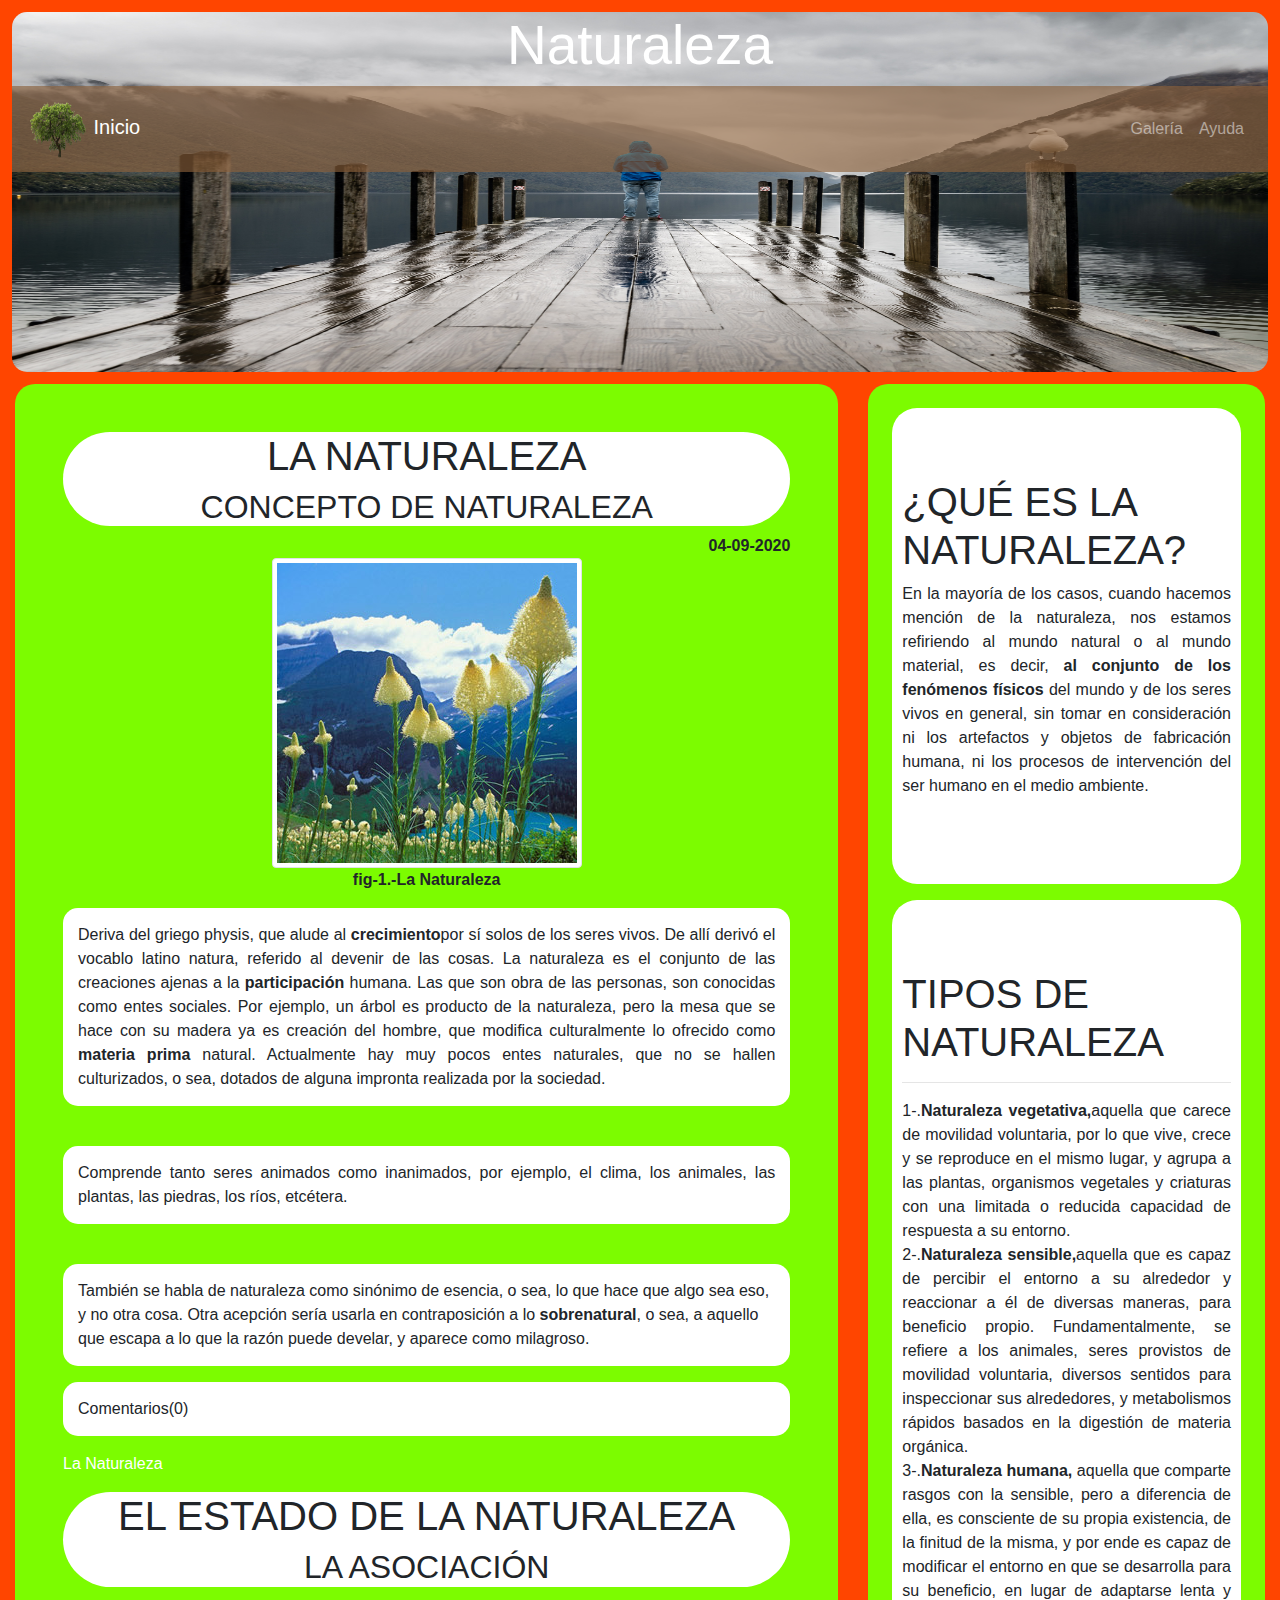
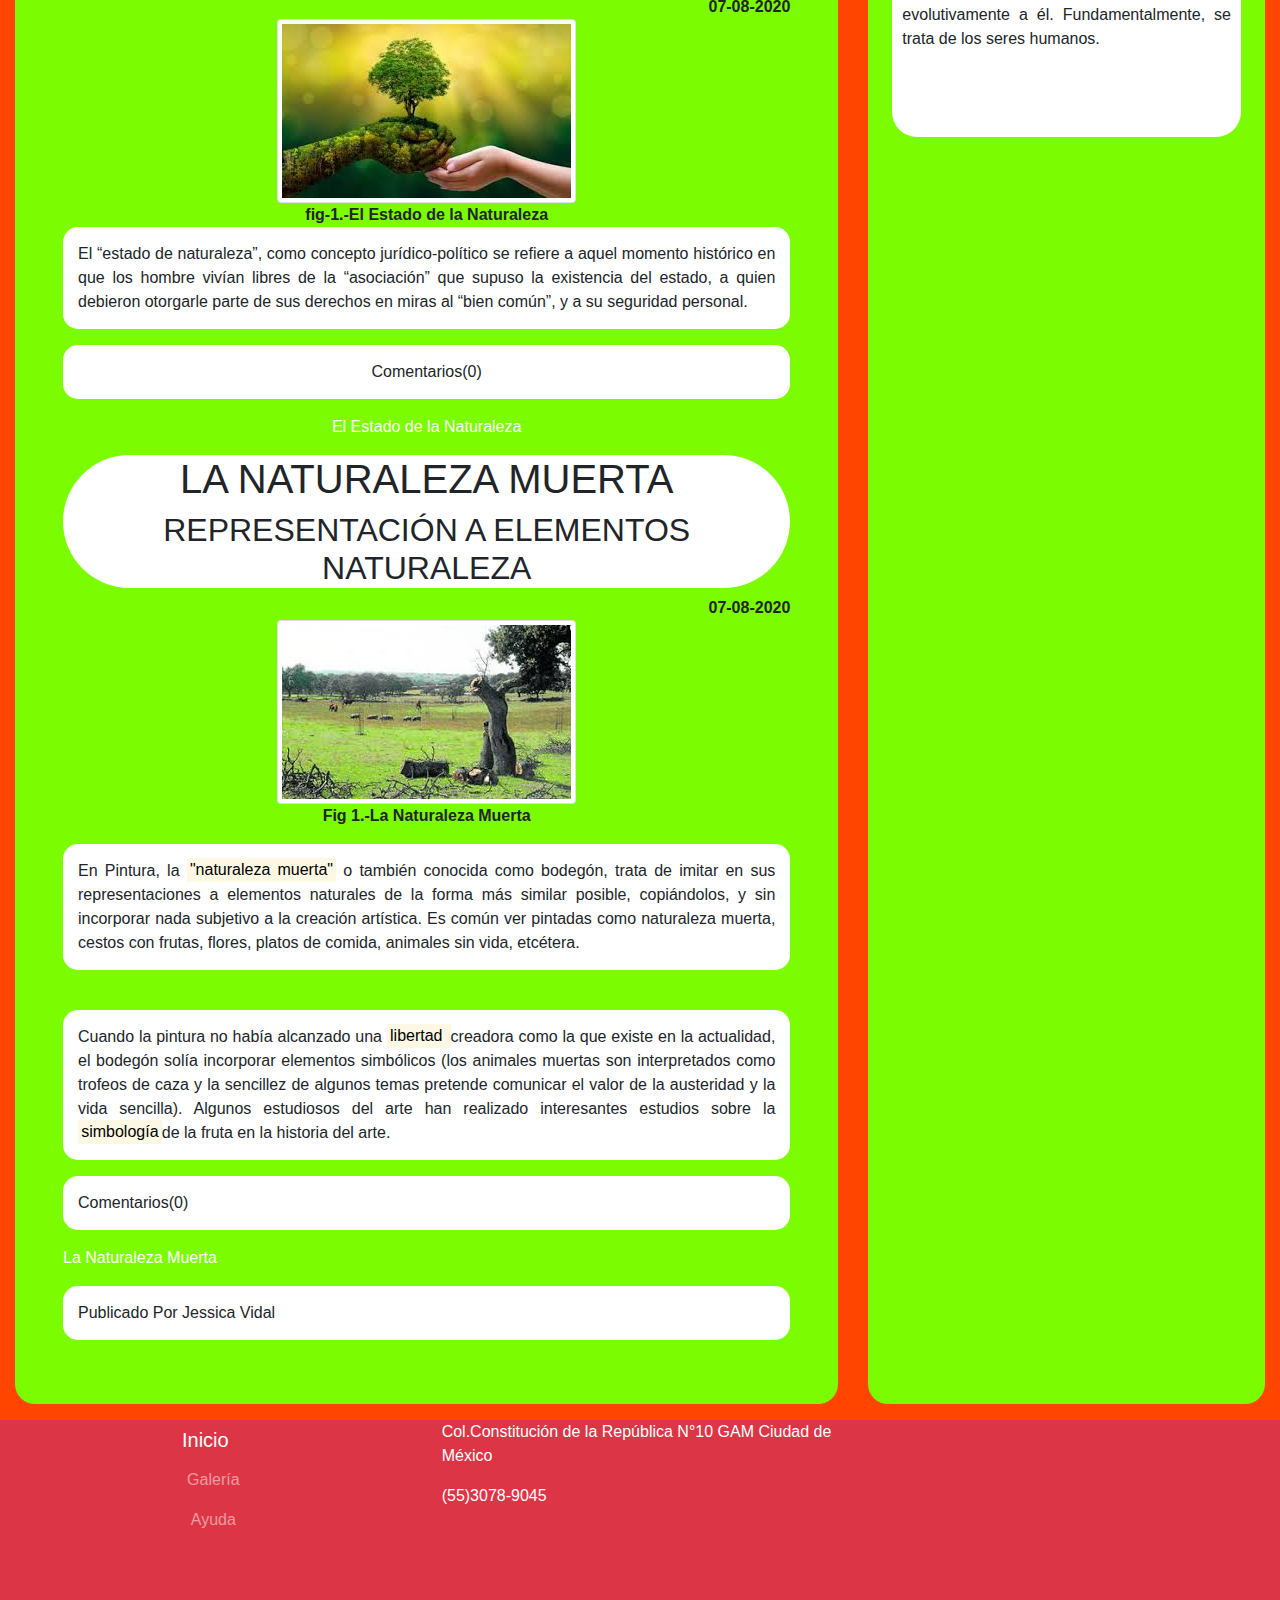
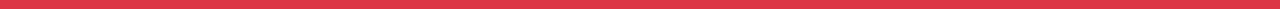
<file: index.html>
<!DOCTYPE html>
<html lang="es-MX">

<head>
  <meta charset="UTF-8">
  <meta name="viewport" content="width=device-width, initial-scale=1.0">
  <title>LA NATURALEZA</title>
  <link rel="stylesheet" href="https://stackpath.bootstrapcdn.com/bootstrap/4.5.2/css/bootstrap.min.css"
    integrity="sha384-JcKb8q3iqJ61gNV9KGb8thSsNjpSL0n8PARn9HuZOnIxN0hoP+VmmDGMN5t9UJ0Z" crossorigin="anonymous">

  <!--Para Iconografia-->
  <link rel="stylesheet" href="https://pro.fontawesome.com/releases/v5.10.0/css/all.css"
    integrity="sha384-AYmEC3Yw5cVb3ZcuHtOA93w35dYTsvhLPVnYs9eStHfGJvOvKxVfELGroGkvsg+p" crossorigin="anonymous" />
  <!--cdn de animación-->
  <link rel="stylesheet" href="https://cdnjs.cloudflare.com/ajax/libs/animate.css/4.1.1/animate.min.css" />
  <link rel="stylesheet" href="/css/style.css">
</head>

<body>
  <header class="bg-dark text-white text-center">
    <h1 class="animate__animated animate__heartBeat animate__delay-2s animate__slower animate__repeat-2">Naturaleza</h1>
    <nav class="navbar navbar-expand-lg navbar-dark nav-header">
      <a class="navbar-brand" href="/index.html">
        <img src="/img/logo.png" width="60" height="60" class="d-inline-block " alt="" loading="lazy">
        Inicio
      </a>
      <button class="navbar-toggler" type="button" data-toggle="collapse" data-target="#navbarSupportedContent"
        aria-controls="navbarSupportedContent" aria-expanded="false" aria-label="Toggle navigation">
        <span class="navbar-toggler-icon"></span>
      </button>
      <div class="collapse navbar-collapse" id="navbarSupportedContent">
        <ul class="navbar-nav ml-auto">
          <li class="nav-item">
            <a class="nav-link" href="/galeria.html">Galería <span class="sr-only">(current)</span></a>
          </li>
          <li class="nav-item">
            <a class="nav-link" href="/ayuda.html">Ayuda</a>
          </li>


        </ul>

      </div>

    </nav>

  </header>

  <div class="container-fluid">
    <div class="row">

      <!--Mi Contenido Principal-->
      <div class="col-md-8">
        <main class="p-5">
          <section>
            <article>
              <hgroup>
                <h1 class="text-uppercase text-center">La Naturaleza</h1>
                <h2 class="text-uppercase text-center">Concepto de Naturaleza</h2>
              </hgroup>
              <time datetime="04-09-2020" class="text-right">04-09-2020</time>
              <!-- inicia modal -->
              <!-- Button trigger modal -->
              <figure type="button" class="text-center" data-toggle="modal" data-target="#imagenmodal1">
                <img src="./img/Flores.jpg" class="img-thumbnail cursor-person" alt="imagen de la Naturaleza">
                <figcaption>fig-1.-La Naturaleza</figcaption>
              </figure>
              <!-- Modal -->
              <div class="modal fade" id="imagenmodal1" tabindex="-1" role="dialog"
                aria-labelledby="exampleModalCenterTitle" aria-hidden="true">
                <div class="modal-dialog modal-dialog-centered" role="document">

                  <div class="modal-body">
                    <button type="button" class="close" data-dismiss="modal" aria-label="Close">
                      <span aria-hidden="true">&times;</span>
                    </button>
                    <figure class="text-center">
                      <img src="/img/Flores.jpg" class="img-thumbnail" alt="La Naturaleza">
                      <figcaption class="text-white">Fig 1.-La Naturaleza</figcaption>
                    </figure>
                  </div>

                </div>
              </div>
              <!-- finaliza modal -->
              <p class="text-justify">Deriva del griego physis, que alude al <b>crecimiento</b>por sí solos de los seres
                vivos.
                De allí derivó el vocablo latino natura, referido al devenir de las cosas.
                La naturaleza es el conjunto de las creaciones ajenas a la <b>participación</b> humana.
                Las que son obra de las personas, son conocidas como entes sociales. Por ejemplo,
                un árbol es producto de la naturaleza, pero la mesa que se hace con su madera ya es creación del hombre,
                que modifica culturalmente lo ofrecido como <b>materia prima</b> natural. Actualmente hay muy pocos
                entes naturales,
                que no se hallen culturizados, o sea, dotados de alguna impronta realizada por la sociedad.</p>
              <br>
              <p class="text-justify">Comprende tanto seres animados como inanimados, por ejemplo, el clima, los
                animales, las plantas, las piedras,
                los ríos, etcétera.</p>
              <br>
              <p>También se habla de naturaleza como sinónimo de esencia, o sea, lo que hace que algo sea eso, y no otra
                cosa.
                Otra acepción sería usarla en contraposición a lo <b>sobrenatural</b>, o sea, a aquello que escapa a lo
                que la razón puede develar,
                y aparece como milagroso.</b></p>

              <footer>
                <p>Comentarios(0)</p>
                <address>
                  <a href="https://deconceptos.com/ciencias-naturales/naturaleza" target="_blank">La Naturaleza</a>
                </address>
              </footer>
            </article>
            <article>
              <hgroup>
                <h1 class="text-uppercase text-center">El Estado de la Naturaleza</h1>
                <h2 class="text-uppercase text-center">La Asociación</h2>
              </hgroup>
              <time datetime="07-08-2020" class="text-right">07-08-2020</time>
              <!-- inicia modal -->
              <!-- Button trigger modal -->
              <figure type="button" class="text-center" data-toggle="modal" data-target="#imagenmodal2">
                <img src="./img/Naturaleza.jpg" class="img-thumbnail cursor-person" alt="imagen de la Naturaleza">
                <figcaption>fig-1.-El Estado de la Naturaleza</figcaption>
                <!-- Modal -->
                <div class="modal fade" id="imagenmodal2" tabindex="-1" role="dialog"
                  aria-labelledby="exampleModalCenterTitle" aria-hidden="true">
                  <div class="modal-dialog modal-dialog-centered" role="document">
                    <div class="modal-body">

                      <button type="button" class="close" data-dismiss="modal" aria-label="Close">
                        <span aria-hidden="true">&times;</span>
                      </button>
                      <figure class="text-center">
                        <img src="/img/Naturaleza.jpg" class="img-thumbnail" alt="paisaje de Riviera Maya">
                        <figcaption class="text-white">Fig 1.-El Estado de la Naturaleza</figcaption>
                      </figure>
                    </div>

                  </div>
                </div>
                <!-- finaliza modal -->
                <p class="text-justify">El <q>estado de naturaleza</q>, como concepto jurídico-político se refiere a
                  aquel momento histórico
                  en que los hombre vivían libres de la <q>asociación</q> que supuso la existencia del estado,
                  a quien debieron otorgarle parte de sus derechos en miras al <q>bien común</q>, y a su seguridad
                  personal.</p>

                <footer>
                  <p>Comentarios(0)</p>
                  <address>
                    <a href="https://deconceptos.com/ciencias-naturales/naturaleza" target="_blank">El Estado de la
                      Naturaleza</a>
                  </address>
                </footer>
            </article>
            <article>
              <hgroup>
                <h1 class="text-uppercase text-center">La Naturaleza Muerta</h1>
                <h2 class="text-uppercase text-center">Representación a Elementos Naturaleza</h2>
              </hgroup>
              <time datetime="07-08-2020" class="text-right">07-08-2020</time>
              <!-- inicia modal -->
              <!-- Button trigger modal -->
              <figure type="button" class="text-center" data-toggle="modal" data-target="#imagenmodal3">
                <img src="./img/naturaleza muerta.jpg" class="img-thumbnail cursor-person"
                  alt="paisaje de Riviera Maya">
                <figcaption>Fig 1.-La Naturaleza Muerta</figcaption>
              </figure>
              <!-- Modal -->
              <div class="modal fade" id="imagenmodal3" tabindex="-1" role="dialog"
                aria-labelledby="exampleModalCenterTitle" aria-hidden="true">
                <div class="modal-dialog modal-dialog-centered" role="document">


                  <div class="modal-body">
                    <button type="button" class="close" data-dismiss="modal" aria-label="Close">
                      <span aria-hidden="true">&times;</span>
                    </button>
                    <figure class="text-center">
                      <img src="/img/naturaleza muerta.jpg" class="img-thumbnail" alt="paisaje de Riviera Maya">
                      <figcaption class="text-white">Fig 1.-La Naturaleza Muerta</figcaption>
                    </figure>
                  </div>

                </div>
              </div>
              <!-- finaliza modal -->
              <p class="text-justify">En Pintura, la <mark>"naturaleza muerta"</mark> o también conocida como bodegón,
                trata de imitar en sus representaciones a elementos naturales de la forma más similar posible,
                copiándolos, y sin incorporar nada subjetivo a la creación artística. Es común ver pintadas como
                naturaleza muerta, cestos con frutas, flores, platos de comida,
                animales sin vida, etcétera.</p>
              <br>
              <p class="text-justify">Cuando la pintura no había alcanzado una <mark>libertad </mark>creadora como la
                que existe en la actualidad, el bodegón solía incorporar elementos simbólicos (los animales muertas son
                interpretados
                como trofeos de caza y la sencillez de algunos temas pretende comunicar el valor de la austeridad y la
                vida sencilla). Algunos estudiosos del arte han realizado interesantes
                estudios sobre la <mark>simbología</mark>de la fruta en la historia del arte.</p>

              <footer>
                <p>Comentarios(0)</p>
                <address>
                  <a href="https://definicion.mx/naturaleza-muerta/" target="_blank">La Naturaleza Muerta</a>
                </address>
              </footer>

            </article>
          </section>
          <!-- <section>
                            <article></article>
                            </section> -->

          <p class="text-capitalize">Publicado por jessica vidal</p>
        </main>
      </div>
      <!--Mi Barra Lateral-->
      <div class="col-md-4">
        <aside class="p-4 h-100 ">
          <blockquote cite="https://concepto.de/naturaleza/">
            <h1 class="text-uppercase">¿Qué es la Naturaleza?</h1>
            <p class="text-justify">En la mayoría de los casos, cuando hacemos mención de la naturaleza, nos estamos
              refiriendo al mundo natural o al mundo material, es decir,
              <b>al conjunto de los fenómenos físicos</b> del mundo y de los seres vivos en general, sin tomar en
              consideración ni los artefactos y objetos de fabricación humana,
              ni los procesos de intervención del ser humano en el medio ambiente.</P>
          </blockquote>
          <blockquote cite="https://concepto.de/naturaleza/">
            <h1 class="text-uppercase">Tipos de Naturaleza</h1>
            <hr>
            <P class="text-justify">1-.<b>Naturaleza vegetativa,</b>aquella que carece de movilidad voluntaria, por lo
              que vive, crece y se reproduce en el mismo lugar, y agrupa a las plantas, organismos vegetales y criaturas
              con una limitada o reducida capacidad de respuesta a su entorno.
              <br>
              2-.<b>Naturaleza sensible,</b>aquella que es capaz de percibir el entorno a su alrededor y reaccionar a él
              de diversas maneras, para beneficio propio. Fundamentalmente, se refiere a los animales,
              seres provistos de movilidad voluntaria, diversos sentidos para inspeccionar sus alrededores,
              y metabolismos rápidos basados en la digestión de materia orgánica.
              <br>
              3-.<b>Naturaleza humana,</b> aquella que comparte rasgos con la sensible, pero a diferencia de ella, es
              consciente de su propia existencia, de la finitud de la misma, y por ende es capaz de modificar
              el entorno en que se desarrolla para su beneficio, en lugar de adaptarse lenta y evolutivamente a él.
              Fundamentalmente, se trata de los seres humanos.</P>
          </blockquote>
        </aside>
      </div>




    </div>
  </div>

  <footer class="footer container-fluid">
    <div class="row bg-danger mt-3">
      <div class="col-4 text-center">
        <nav class="navbar-dark">
          <ul class="navbar-nav">
            <li class="nav-item">
              <a class="navbar-brand" href="/index.html">
                Inicio
              </a>
            </li>
            <li class="nav-item">
              <a class="nav-link" href="/galeria.html">Galería</a>
            </li>
            <li class="nav-item">
              <a class="nav-link" href="/ayuda.html">Ayuda</a>
            </li>
          </ul>
        </nav>
      </div>
      <div class="col-4">
        <address class="icons">
          <p>Col.Constitución de la República N°10 GAM Ciudad de México</p>
          <p>(55)3078-9045</p>
          <a href="https://www.facebook.com/"><i class="fab fa-facebook-f"></i></a>
          <a href="https://twitter.com/?lang=es"><i class="fab fa-twitter-square"></i></a>
          <a href="https://www.instagram.com/"><i class="fab fa-instagram"></i></a>
        </address>
      </div>
      <div class="col-4 p-3">
        <iframe
          src="https://www.google.com/maps/embed?pb=!1m18!1m12!1m3!1d3760.7557890286607!2d-99.0929104857804!3d19.509139843285645!2m3!1f0!2f0!3f0!3m2!1i1024!2i768!4f13.1!3m3!1m2!1s0x85d1fbaf2924374d%3A0x31699f00d5f7ba92!2sPilares%20Centenario!5e0!3m2!1ses-419!2smx!4v1600988396233!5m2!1ses-419!2smx"
          width="100%" height="auto" frameborder="0" style="border:0;" allowfullscreen="" aria-hidden="false"
          tabindex="0"></iframe>
      </div>
    </div>
  </footer>









  <!-- <div class="container-fluid">  -->
  <!-- <div class="row">
            <div class="col-md bg-success">Mundo 1</div>
       </div>
        <div class="row">
             <div class="col-md bg-primary">hola 1</div>
             <div class="col-md">adios 2</div>
       </div> -->
  <!-- <div class="row">
            <div class="col-md-4">Naturaleza 1</div>
            <div class="col-md-6 bg-warning">Naturaleza 2</div>
            <div class="col-md-2">Naturaleza 3</div>
</div> -->
  <!-- <div class="row">
       <div class="col-md bg-primary">
            One of fourt columns
       </div>
       <div class="col-md">
            One of fourt columns
       </div>
       <div class="col-md bg-warning">
            One of fourt columns
       </div>
       <div class="col-md ">
            One of fourt columns
       </div>
       </div>
       <div class="row">
         <div class="col-md">Animal 1</div>
         <div class="col-md bg-primary">Animal 2</div>
         <div class="col-md">Animal 3</div>
         <div class="col-md bg-primary">Animal 4</div>
         <div class="col-md">Animal 5</div>
       </div>
       <div class="row">
         <div class="col-md bg-primary">Planeta 1</div>
         <div class="col-md">Planeta 2</div>
         <div class="col-md bg-primary">Planeta 3</div>
         <div class="w-100"></div> 
         <div class="col-md">Planeta 4</div>
         <div class="col-md bg-primary">Planeta 5</div>
         <div class="col-md">Planeta 6</div>
</div>  -->
  <!-- </div> -->
  <!-- <div class="container bg-dark ">
     <div class="row ancho">
       <div class="col align-self-start bg-success">
         One of three columns
       </div>
       <div class="col align-self-center bg-danger">
         One of three columns
       </div>
       <div class="col align-self-end bg-warning">
         One of three columns
       </div>
     </div>
     <div class="row ancho1">
          <div class="col-md-4">Naturaleza 1</div>
          <div class="col-md-6 bg-warning">Naturaleza 2</div>
          <div class="col-md-2">Naturaleza 3</div>
     </div>
</div> -->





  <script src="https://code.jquery.com/jquery-3.5.1.slim.min.js"
    integrity="sha384-DfXdz2htPH0lsSSs5nCTpuj/zy4C+OGpamoFVy38MVBnE+IbbVYUew+OrCXaRkfj"
    crossorigin="anonymous"></script>
  <script src="https://cdn.jsdelivr.net/npm/popper.js@1.16.1/dist/umd/popper.min.js"
    integrity="sha384-9/reFTGAW83EW2RDu2S0VKaIzap3H66lZH81PoYlFhbGU+6BZp6G7niu735Sk7lN"
    crossorigin="anonymous"></script>
  <script src="https://stackpath.bootstrapcdn.com/bootstrap/4.5.2/js/bootstrap.min.js"
    integrity="sha384-B4gt1jrGC7Jh4AgTPSdUtOBvfO8shuf57BaghqFfPlYxofvL8/KUEfYiJOMMV+rV"
    crossorigin="anonymous"></script>
</body>

</html>
</file>
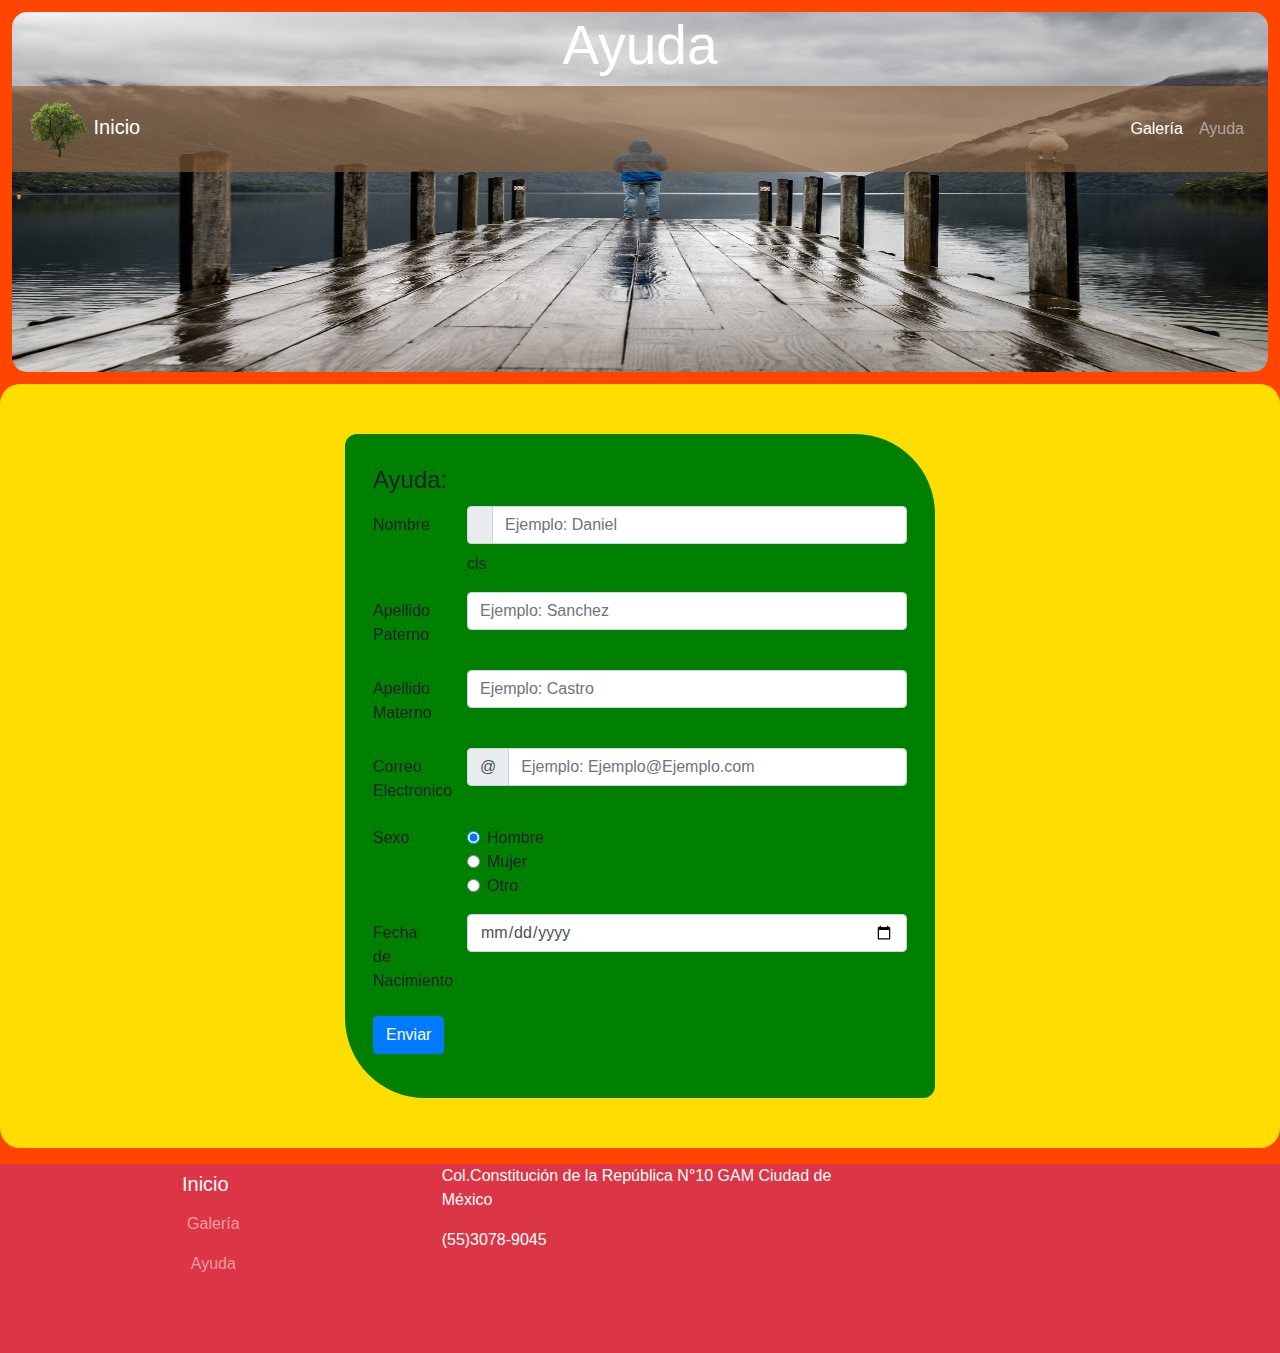
<file: ayuda.html>
<!DOCTYPE html>
<html lang="es-MX">

<head>
  <meta charset="UTF-8">
  <meta name="viewport" content="width=device-width, initial-scale=1.0">
  <title>Ayuda</title>
  <link rel="stylesheet" href="https://stackpath.bootstrapcdn.com/bootstrap/4.5.2/css/bootstrap.min.css"
    integrity="sha384-JcKb8q3iqJ61gNV9KGb8thSsNjpSL0n8PARn9HuZOnIxN0hoP+VmmDGMN5t9UJ0Z" crossorigin="anonymous">

  <!--Para Iconografia-->
  <link rel="stylesheet" href="https://pro.fontawesome.com/releases/v5.10.0/css/all.css"
    integrity="sha384-AYmEC3Yw5cVb3ZcuHtOA93w35dYTsvhLPVnYs9eStHfGJvOvKxVfELGroGkvsg+p" crossorigin="anonymous" />
  <!--cdn de animación-->
  <link rel="stylesheet" href="https://cdnjs.cloudflare.com/ajax/libs/animate.css/4.1.1/animate.min.css" />
  <link rel="stylesheet" href="/css/style.css">
</head>

<body>
  <header class="bg-dark text-white text-center">
    <h1 class="animate__animated animate__heartBeat animate__delay-2s animate__slower animate__repeat-2">Ayuda</h1>
    <nav class="navbar navbar-expand-lg navbar-dark nav-header">
      <a class="navbar-brand" href="/index.html">
        <img src="/img/logo.png" width="60" height="60" class="d-inline-block " alt="" loading="lazy">
        Inicio
      </a>
      <button class="navbar-toggler" type="button" data-toggle="collapse" data-target="#navbarSupportedContent"
        aria-controls="navbarSupportedContent" aria-expanded="false" aria-label="Toggle navigation">
        <span class="navbar-toggler-icon"></span>
      </button>
      <div class="collapse navbar-collapse" id="navbarSupportedContent">
        <ul class="navbar-nav ml-auto">
          <li class="nav-item active">
            <a class="nav-link" href="/galeria.html">Galería <span class="sr-only">(current)</span></a>
          </li>
          <li class="nav-item">
            <a class="nav-link" href="/ayuda.html">Ayuda</a>
          </li>


        </ul>

      </div>

    </nav>

  </header>
  <main class="m-form">
    <form class="formulario" autocomplete="off">
      <fieldset class="form-group datos-form">
        <legend>Ayuda:</legend>
        <div class="form-group row">
          <label for="Nombre" class="col-lg-2 col-form-label">Nombre</label>
          <div class="col-lg-10">
            <div class="input-group mb-2">
              <div class="input-group-prepend">
                <div class="input-group-text"><i class="fas fa-user"></i></div>
              </div>
              <input type="text" class="form-control" id="Nombre" placeholder="Ejemplo: Daniel">
            </div>cls
          </div>
            
          </div>
          <div class="form-group row">
            <label for="Ap-Paterno" class="col-lg-2 col-form-label">Apellido Paterno</label>
            <div class="col-sm-10">
              <input type="text" class="form-control" id="Ap-Paterno" placeholder="Ejemplo: Sanchez">
            </div>
          </div>
          <div class="form-group row">
            <label for="Ap-Materno" class="col-lg-2 col-form-label">Apellido Materno</label>
            <div class="col-sm-10">
              <input type="text" class="form-control" id="Ap-Materno" placeholder="Ejemplo: Castro">
            </div>
          </div>
          <div class="form-group row">
            <label for="Correo" class="col-lg-2 col-form-label">Correo Electronico</label>
            <div class="col-lg-10">
              <div class="input-group mb-2">
                <div class="input-group-prepend">
                  <div class="input-group-text">@</div>
                </div>
                <input type="email" class="form-control" id="Correo" placeholder="Ejemplo: Ejemplo@Ejemplo.com">
              </div>
            </div>
          </div>
          <fieldset class="form-group">
            <div class="row">
              <legend class="col-form-label col-sm-2 pt-0">Sexo</legend>
              <div class="col-sm-10">
                <div class="form-check">
                  <input class="form-check-input" type="radio" name="Sexo" id="Hombre" value="Hombre" checked>
                  <label class="form-check-label" for="Hombre">
                    Hombre
                  </label>
                </div>
                <div class="form-check">
                  <input class="form-check-input" type="radio" name="Sexo" id="Mujer" value="Mujer">
                  <label class="form-check-label" for="Mujer">
                    Mujer
                  </label>
                </div>
                <div class="form-check">
                  <input class="form-check-input" type="radio" name="Sexo" id="Otro" value="Otro">
                  <label class="form-check-label" for="Otro">
                    Otro
                  </label>
                </div>
              </div>
            </div>
          </fieldset>
          <div class="form-group row">
            <label for="Fecha" class="col-lg-2 col-form-label">Fecha de Nacimiento</label>
            <div class="col-lg-10">
              <input type="date" class="form-control" id="Fecha">
            </div>
          </div>
          <div class="form-group row">
            <div class="col-sm-10">
              <button type="submit" class="btn btn-primary">Enviar</button>
            </div>
          </div>
      </fieldset>

    </form>
  </main>

  <footer class="footer container-fluid">
    <div class="row bg-danger mt-3">
      <div class="col-4 text-center">
        <nav class="navbar-dark">
          <ul class="navbar-nav">
            <li class="nav-item">
              <a class="navbar-brand" href="/index.html">
                Inicio
              </a>
            </li>
            <li class="nav-item">
              <a class="nav-link" href="/galeria.html">Galería</a>
            </li>
            <li class="nav-item">
              <a class="nav-link" href="/ayuda.html">Ayuda</a>
            </li>
          </ul>
        </nav>
      </div>
      <div class="col-4">
        <address class="icons">
          <p>Col.Constitución de la República N°10 GAM Ciudad de México</p>
          <p>(55)3078-9045</p>
          <a href="https://www.facebook.com/"><i class="fab fa-facebook-f"></i></a>
          <a href="https://twitter.com/?lang=es"><i class="fab fa-twitter-square"></i></a>
          <a href="https://www.instagram.com/"><i class="fab fa-instagram"></i></a>
        </address>
      </div>
      <div class="col-4 p-3">
        <iframe
          src="https://www.google.com/maps/embed?pb=!1m18!1m12!1m3!1d3760.7557890286607!2d-99.0929104857804!3d19.509139843285645!2m3!1f0!2f0!3f0!3m2!1i1024!2i768!4f13.1!3m3!1m2!1s0x85d1fbaf2924374d%3A0x31699f00d5f7ba92!2sPilares%20Centenario!5e0!3m2!1ses-419!2smx!4v1600988396233!5m2!1ses-419!2smx"
          width="100%" height="auto" frameborder="0" style="border:0;" allowfullscreen="" aria-hidden="false"
          tabindex="0"></iframe>
      </div>
    </div>
  </footer>






  <script src="https://code.jquery.com/jquery-3.5.1.slim.min.js"
    integrity="sha384-DfXdz2htPH0lsSSs5nCTpuj/zy4C+OGpamoFVy38MVBnE+IbbVYUew+OrCXaRkfj"
    crossorigin="anonymous"></script>
  <script src="https://cdn.jsdelivr.net/npm/popper.js@1.16.1/dist/umd/popper.min.js"
    integrity="sha384-9/reFTGAW83EW2RDu2S0VKaIzap3H66lZH81PoYlFhbGU+6BZp6G7niu735Sk7lN"
    crossorigin="anonymous"></script>
  <script src="https://stackpath.bootstrapcdn.com/bootstrap/4.5.2/js/bootstrap.min.js"
    integrity="sha384-B4gt1jrGC7Jh4AgTPSdUtOBvfO8shuf57BaghqFfPlYxofvL8/KUEfYiJOMMV+rV"
    crossorigin="anonymous"></script>
</body>

</html>
</file>
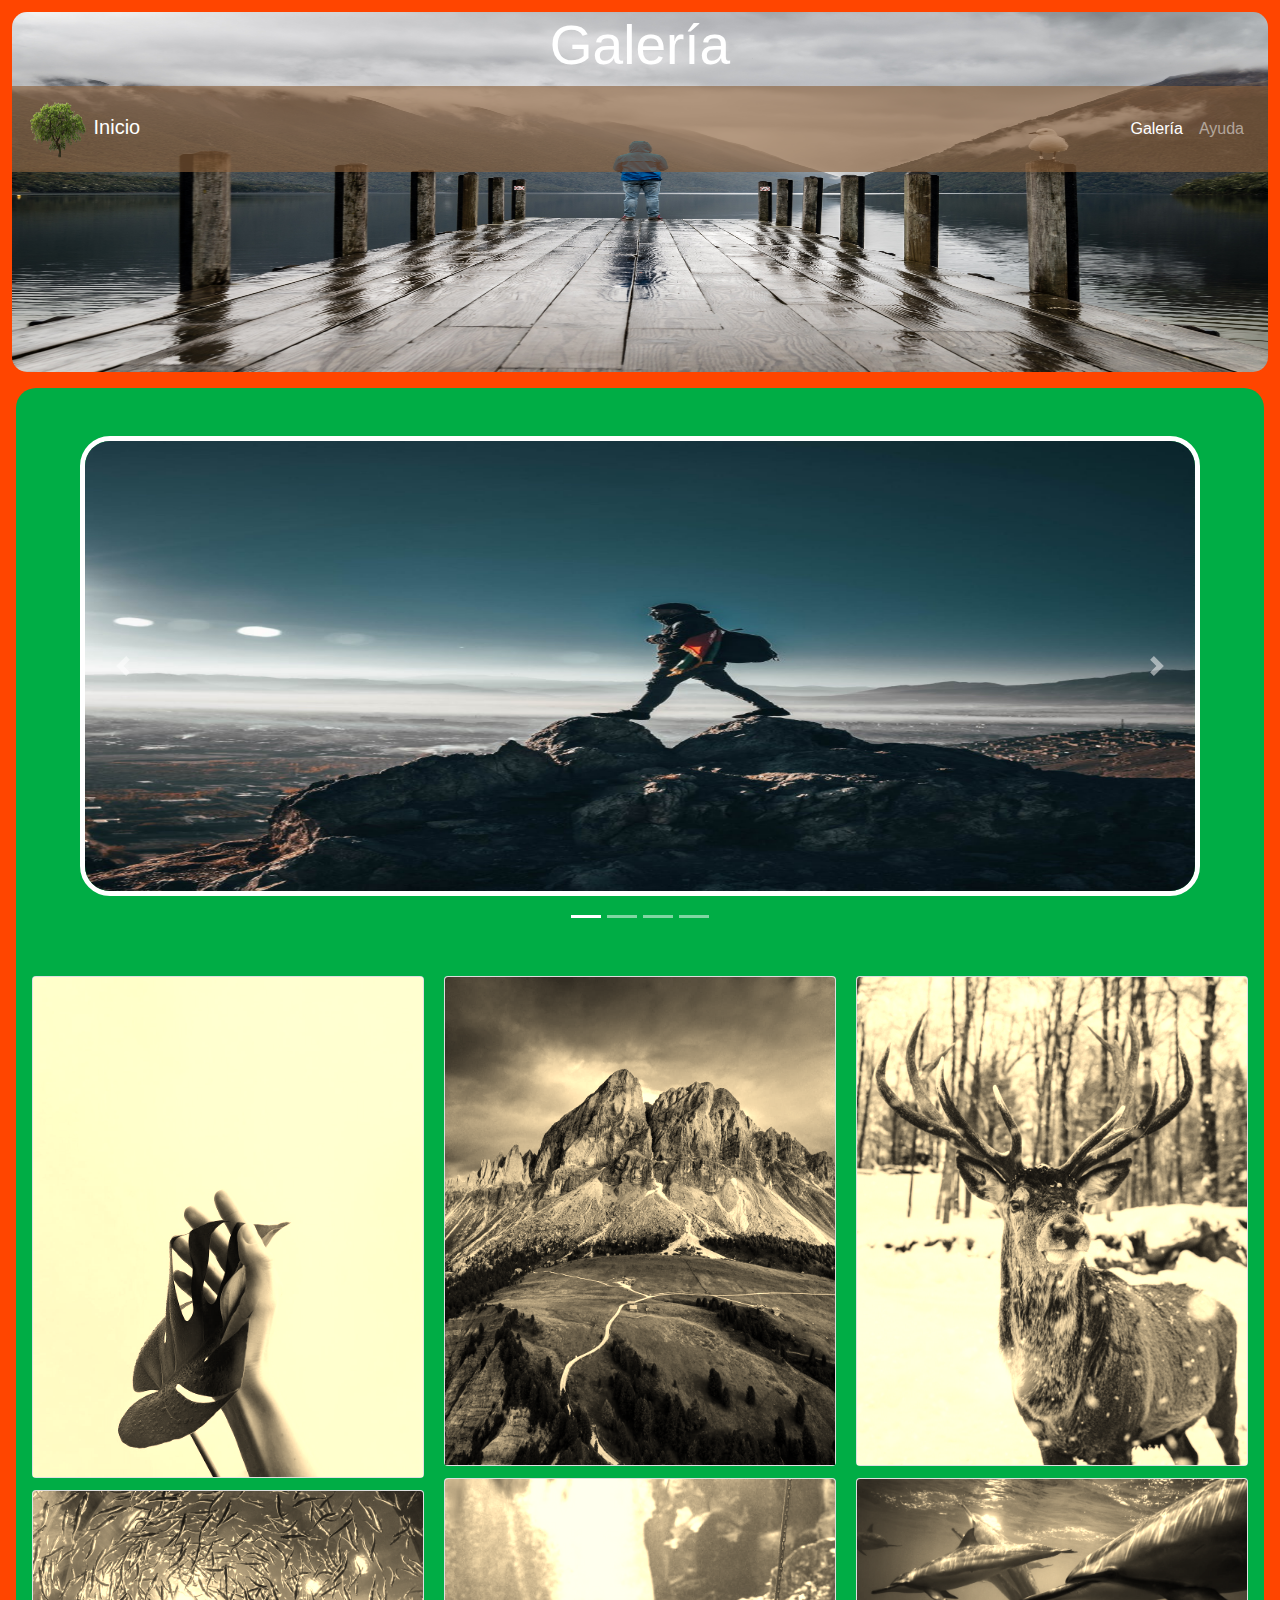
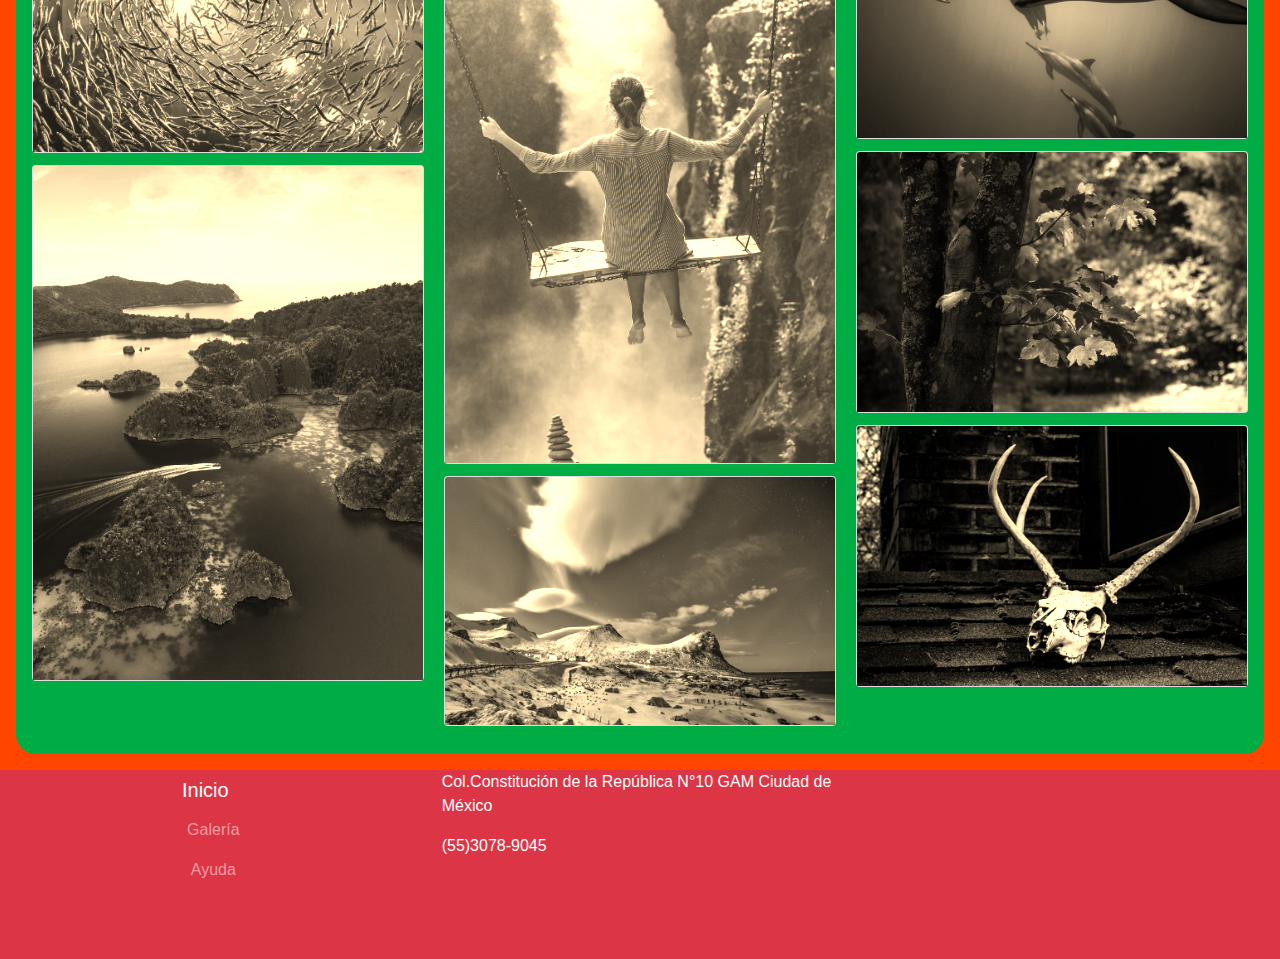
<file: galeria.html>
<!DOCTYPE html>
<html lang="es-MX">

<head>
  <meta charset="UTF-8">
  <meta name="viewport" content="width=device-width, initial-scale=1.0">
  <title>Galería</title>
  <link rel="stylesheet" href="https://stackpath.bootstrapcdn.com/bootstrap/4.5.2/css/bootstrap.min.css"
    integrity="sha384-JcKb8q3iqJ61gNV9KGb8thSsNjpSL0n8PARn9HuZOnIxN0hoP+VmmDGMN5t9UJ0Z" crossorigin="anonymous">
  <!--Estilo Popup-->
  <link rel="stylesheet" href="/css/pupup.css">
  <!--Para Iconografia-->
  <link rel="stylesheet" href="https://pro.fontawesome.com/releases/v5.10.0/css/all.css"
    integrity="sha384-AYmEC3Yw5cVb3ZcuHtOA93w35dYTsvhLPVnYs9eStHfGJvOvKxVfELGroGkvsg+p" crossorigin="anonymous" />
  <!--cdn de animación-->
  <link rel="stylesheet" href="https://cdnjs.cloudflare.com/ajax/libs/animate.css/4.1.1/animate.min.css" />
  <link rel="stylesheet" href="/css/style.css">
</head>

<body>
  <header class="bg-dark text-white text-center">
    <h1 class="animate__animated animate__heartBeat animate__delay-2s animate__slower animate__repeat-2">Galería</h1>
    <nav class="navbar navbar-expand-lg navbar-dark nav-header">
      <a class="navbar-brand" href="/index.html">
        <img src="/img/logo.png" width="60" height="60" class="d-inline-block " alt="" loading="lazy">
        Inicio
      </a>
      <button class="navbar-toggler" type="button" data-toggle="collapse" data-target="#navbarSupportedContent"
        aria-controls="navbarSupportedContent" aria-expanded="false" aria-label="Toggle navigation">
        <span class="navbar-toggler-icon"></span>
      </button>
      <div class="collapse navbar-collapse" id="navbarSupportedContent">
        <ul class="navbar-nav ml-auto">
          <li class="nav-item active">
            <a class="nav-link" href="/galeria.html">Galería <span class="sr-only">(current)</span></a>
          </li>
          <li class="nav-item">
            <a class="nav-link" href="/ayuda.html">Ayuda</a>
          </li>


        </ul>

      </div>
    </nav>

  </header>
  <main class="content-galery m-3">
    <!---Carrusel--->
    <div id="carouselExampleIndicators" class="carousel slide m-3 p-5" data-ride="carousel">
      <ol class="carousel-indicators">
        <li data-target="#carouselExampleIndicators" data-slide-to="0" class="active"></li>
        <li data-target="#carouselExampleIndicators" data-slide-to="1"></li>
        <li data-target="#carouselExampleIndicators" data-slide-to="2"></li>
        <li data-target="#carouselExampleIndicators" data-slide-to="3"></li>
      </ol>
      <div class="carousel-inner puntas" tabindex="-1">
        <div class="carousel-item active">
          <img src="./img/pexel naaturaleza.jpeg" class="d-block w-100 " alt="..." height="450">
        </div>
        <div class="carousel-item">
          <img src="./img/pexel naturaleza 1.jpeg" class="d-block w-100" alt="..." height="450">
        </div>
        <div class="carousel-item">
          <img src="./img/pexel naturaleza 2.jpeg" class="d-block w-100" alt="..." height="450">
        </div>
        <div class="carousel-item">
          <img src="./img/pexel naturaleza 3.jpeg" class="d-block w-100" alt="..." height="450">
        </div>
      </div>
      <a class="carousel-control-prev" href="#carouselExampleIndicators" role="button" data-slide="prev">
        <span class="carousel-control-prev-icon" aria-hidden="true"></span>
        <span class="sr-only">Previous</span>
      </a>
      <a class="carousel-control-next" href="#carouselExampleIndicators" role="button" data-slide="next">
        <span class="carousel-control-next-icon" aria-hidden="true"></span>
        <span class="sr-only">Next</span>
      </a>
    </div>
    <!---Cartas de imagenes--->
    <div class="card-columns p-3 popup">
      <div class="card thumb">
        <a href="/img/cartas naturalez 1.jpg">
          <img src="./img/cartas naturalez 1.jpg" alt="" class="card-img-top" width="500" height="500">
        </a>
      </div>
      <div class="card thumb">
        <a href="/img/cartas naturalez 2.jpg">
          <img src="./img/cartas naturalez 2.jpg" alt="" class="card-img-top">
        </a>
      </div>
      <div class="card thumb">
        <a href="/img/cartas naturalez 3.jpg">
        <img src="./img/cartas naturalez 3.jpg" alt="" class="card-img-top">
       </a>
      </div>
      <div class="card thumb">
        <a href="/img/cartas naturalez 4.jpg">
          <img src="./img/cartas naturalez 4.jpg" alt="" class="card-img-top">
        </a>
      </div>
      <div class="card thumb">
        <a href="/img/cartas naturalez 5.jpg">
          <img src="./img/cartas naturalez 5.jpg" alt="" class="card-img-top">
      </a>
    </div>
      <div class="card thumb">
        <a href="/img/cartas naturalez 6.jpg">
          <img src="./img/cartas naturalez 6.jpg" alt="" class="card-img-top">
        </a>
      </div>
      <div class="card thumb">
        <a href="/img/cartas naturalez 7.jpg">
          <img src="./img/cartas naturalez 7.jpg" alt="" class="card-img-top">
        </a>
      </div>
      <div class="card thumb">
        <a href="/img/cartas naturalez 8.jpg">
          <img src="./img/cartas naturalez 8.jpg" alt="" class="card-img-top">
        </a>
      </div>
      <div class="card thumb">
        <a href="/img/cartas naturalez 9.jpg">
          <img src="./img/cartas naturalez 9.jpg" alt="" class="card-img-top">
        </a>
      </div>
      <div class="card thumb">
        <a href="/img/cartas naturalez 10.jpg">
          <img src="./img/cartas naturalez 10.jpg" alt="" class="card-img-top">
        </a>
      </div>

    </div>

  </main>

  <footer class="footer container-fluid">
    <div class="row bg-danger mt-3">
      <div class="col-4 text-center">
        <nav class="navbar-dark">
          <ul class="navbar-nav">
            <li class="nav-item">
              <a class="navbar-brand" href="/index.html">
                Inicio
              </a>
            </li>
            <li class="nav-item">
              <a class="nav-link" href="/galeria.html">Galería</a>
            </li>
            <li class="nav-item">
              <a class="nav-link" href="/ayuda.html">Ayuda</a>
            </li>
          </ul>
        </nav>
      </div>
      <div class="col-4">
        <address class="icons">
          <p>Col.Constitución de la República N°10 GAM Ciudad de México</p>
          <p>(55)3078-9045</p>
          <a href="https://www.facebook.com/"><i class="fab fa-facebook-f"></i></a>
          <a href="https://twitter.com/?lang=es"><i class="fab fa-twitter-square"></i></a>
          <a href="https://www.instagram.com/"><i class="fab fa-instagram"></i></a>
        </address>
      </div>
      <div class="col-4 p-3">
        <iframe
          src="https://www.google.com/maps/embed?pb=!1m18!1m12!1m3!1d3760.7557890286607!2d-99.0929104857804!3d19.509139843285645!2m3!1f0!2f0!3f0!3m2!1i1024!2i768!4f13.1!3m3!1m2!1s0x85d1fbaf2924374d%3A0x31699f00d5f7ba92!2sPilares%20Centenario!5e0!3m2!1ses-419!2smx!4v1600988396233!5m2!1ses-419!2smx"
          width="100%" height="auto" frameborder="0" style="border:0;" allowfullscreen="" aria-hidden="false"
          tabindex="0"></iframe>
      </div>
    </div>
  </footer>
















   

  <script src="https://code.jquery.com/jquery-3.5.1.slim.min.js"
    integrity="sha384-DfXdz2htPH0lsSSs5nCTpuj/zy4C+OGpamoFVy38MVBnE+IbbVYUew+OrCXaRkfj"
    crossorigin="anonymous"></script>
  <script src="https://cdn.jsdelivr.net/npm/popper.js@1.16.1/dist/umd/popper.min.js"
    integrity="sha384-9/reFTGAW83EW2RDu2S0VKaIzap3H66lZH81PoYlFhbGU+6BZp6G7niu735Sk7lN"
    crossorigin="anonymous"></script>
  <script src="https://stackpath.bootstrapcdn.com/bootstrap/4.5.2/js/bootstrap.min.js"
    integrity="sha384-B4gt1jrGC7Jh4AgTPSdUtOBvfO8shuf57BaghqFfPlYxofvL8/KUEfYiJOMMV+rV"
    crossorigin="anonymous"></script>
   <!--Para Popup-->
  <script src="/js/popup.js"></script>
  <script src="/js/galeria.js"></script>
  </body>

</html>
</file>
<file: css/style.css>
*{
    padding: 0;
    margin: 0;
    box-sizing: border-box;
}
body{
    background-color: orangered;
}

header{
    background-image: url(/img/pexels-gabriela-palai-395196.jpg);
    background-repeat: no-repeat;
    /*cubrita todos lso elementos sin que sufra un estiramiento*/
    background-attachment: fixed;
    background-size: 100% 42%;
    height: 40vh;
    border-radius: 15px;
    margin: 12px;
}

header h1{
   font-size: 55px;
}

.nav-header{
    background-color: #8b603aa2;
    
}
 
time{
    display: block;
}

main,aside{
    background-color: lawngreen;
    border-radius: 20px;
}

main hgroup{
    background-color: white;
    border-radius: 90px;
}

main p{
    background-color: white;
    border-radius: 15px;
    padding: 15px;
}

footer address a{
    color: white;
}

time,figcaption{
    font-weight: bolder;
}

aside blockquote{
    background-color: white;
    padding: 70px 10px;
    border-radius: 25px;
}


.footer li{
    text-decoration: none;
    list-style: none;
}
.footer{
     color: white;
     border-radius: 12px;
    
   
}


.content-galery{
    background-color: #00ad45;
    
}

.puntas{
    border-radius: 30px;
    border: 5px solid white;
}

.card img{
   filter: sepia(1);
}

.card:hover img{
    border: 2px solid white;
    filter: sepia(0);
    transition-duration: 5s;
}

.close span{
    font-size: 30px;
    color: white;
}

.cursor-person{
    cursor: zoom-in;
}

.icons i{
    font-size: 2rem;
}

.icons i:hover{
    font-size: 2rem;
    color: darkturquoise;
}

.m-form{
    background-color: #ffdd00;
    padding: 50px;
}

.formulario{
    width: 50%;
    border-radius: 12px 80px;
    margin: auto;
    background-color: green;
    padding: 10px;
}

.datos-form{
    margin: 18px
}




     /* .ancho{
    background-color: rgba(218,47,47,0.5);
    height: 15vh;
}

.ancho1{
    height: 15vh;
}  */
</file>
<file: css/pupup.css>
.mfp-bg{top:0;left:0;width:100%;height:100%;z-index:1042;overflow:hidden;position:fixed;background:#0d4b4b;opacity:.8}
.mfp-wrap{top:0;left:0;width:100%;height:100%;z-index:1043;position:fixed;outline:none !important;-webkit-backface-visibility:hidden}
.mfp-container{text-align:center;position:absolute;width:100%;height:100%;left:0;top:0;padding:0 8px;box-sizing:border-box}
.mfp-container:before{content:'';display:inline-block;height:100%;vertical-align:middle}
.mfp-align-top .mfp-container:before{display:none}
.mfp-content{position:relative;display:inline-block;vertical-align:middle;margin:0 auto;text-align:left;z-index:1045}
.mfp-inline-holder .mfp-content,.mfp-ajax-holder .mfp-content{width:100%;cursor:auto}
.mfp-ajax-cur{cursor:progress}
.mfp-zoom-out-cur,.mfp-zoom-out-cur .mfp-image-holder .mfp-close{cursor:-moz-pointer;cursor:-webkit-pointer;cursor:pointer}
.mfp-zoom{cursor:pointer;cursor:-webkit-zoom-in;cursor:-moz-zoom-in;cursor:zoom-in}
.mfp-auto-cursor .mfp-content{cursor:auto}
.mfp-close,.mfp-arrow,.mfp-preloader,.mfp-counter{-webkit-user-select:none;-moz-user-select:none;user-select:none}
.mfp-loading.mfp-figure{display:none}.mfp-hide{display:none !important}
.mfp-preloader{color:#CCC;position:absolute;top:50%;width:auto;text-align:center;margin-top:-0.8em;left:8px;right:8px;z-index:1044}.mfp-preloader a{color:#CCC}.mfp-preloader a:hover{color:#FFF}
.mfp-s-ready .mfp-preloader{display:none}.mfp-s-error .mfp-content{display:none}button.mfp-close,button.mfp-arrow{overflow:visible;cursor:pointer;background:transparent;border:0;-webkit-appearance:none;display:block;outline:0;padding:0;z-index:1046;box-shadow:none;touch-action:manipulation}
button::-moz-focus-inner{padding:0;border:0}.mfp-close{width:44px;height:44px;line-height:44px;position:absolute;right:0;top:0;text-decoration:none;text-align:center;opacity:.65;padding:0 0 18px 10px;color:#FFF;font-style:normal;font-size:28px;font-family:Arial,Baskerville,monospace}.mfp-close:hover,.mfp-close:focus{opacity:1}.mfp-close:active{top:1px}.mfp-close-btn-in .mfp-close{color:#333}.mfp-image-holder .mfp-close,.mfp-iframe-holder .mfp-close{color:#FFF;right:-6px;text-align:right;padding-right:6px;width:100%}.mfp-counter{position:absolute;top:0;right:0;color:#CCC;font-size:12px;line-height:18px;white-space:nowrap}.mfp-arrow{position:absolute;opacity:.65;margin:0;top:50%;margin-top:-55px;padding:0;width:90px;height:110px;-webkit-tap-highlight-color:transparent}.mfp-arrow:active{margin-top:-54px}.mfp-arrow:hover,.mfp-arrow:focus{opacity:1}.mfp-arrow:before,.mfp-arrow:after{content:'';display:block;width:0;height:0;position:absolute;left:0;top:0;margin-top:35px;margin-left:35px;border:medium inset transparent}.mfp-arrow:after{border-top-width:13px;border-bottom-width:13px;top:8px}.mfp-arrow:before{border-top-width:21px;border-bottom-width:21px;opacity:.7}.mfp-arrow-left{left:0}.mfp-arrow-left:after{border-right:17px solid #FFF;margin-left:31px}.mfp-arrow-left:before{margin-left:25px;border-right:27px solid #3f3f3f}.mfp-arrow-right{right:0}.mfp-arrow-right:after{border-left:17px solid #FFF;margin-left:39px}.mfp-arrow-right:before{border-left:27px solid #3f3f3f}.mfp-iframe-holder{padding-top:40px;padding-bottom:40px}.mfp-iframe-holder .mfp-content{line-height:0;width:100%;max-width:900px}.mfp-iframe-holder .mfp-close{top:-40px}.mfp-iframe-scaler{width:100%;height:0;overflow:hidden;padding-top:56.25%}.mfp-iframe-scaler iframe{position:absolute;display:block;top:0;left:0;width:100%;height:100%;box-shadow:0 0 8px rgba(0,0,0,0.6);background:#000}img.mfp-img{width:auto;max-width:100%;height:auto;display:block;line-height:0;box-sizing:border-box;padding:40px 0 40px;margin:0 auto}.mfp-figure{line-height:0}.mfp-figure:after{content:'';position:absolute;left:0;top:40px;bottom:40px;display:block;right:0;width:auto;height:auto;z-index:-1;box-shadow:0 0 8px rgba(0,0,0,0.6);background:#444}.mfp-figure small{color:#bdbdbd;display:block;font-size:12px;line-height:14px}.mfp-figure figure{margin:0}.mfp-bottom-bar{margin-top:-36px;position:absolute;top:100%;left:0;width:100%;cursor:auto}.mfp-title{text-align:left;line-height:18px;color:#f3f3f3;word-wrap:break-word;padding-right:36px}.mfp-image-holder .mfp-content{max-width:100%}.mfp-gallery .mfp-image-holder .mfp-figure{cursor:pointer}@media screen and (max-width:800px) and (orientation:landscape),screen and (max-height:300px){.mfp-img-mobile .mfp-image-holder{padding-left:0;padding-right:0}.mfp-img-mobile img.mfp-img{padding:0;border: 5px solid white;}.mfp-img-mobile .mfp-figure:after{top:0;bottom:0}.mfp-img-mobile .mfp-figure small{display:inline;margin-left:5px}.mfp-img-mobile .mfp-bottom-bar{background:rgba(0,0,0,0.6);bottom:0;margin:0;top:auto;padding:3px 5px;position:fixed;box-sizing:border-box}.mfp-img-mobile .mfp-bottom-bar:empty{padding:0}.mfp-img-mobile .mfp-counter{right:5px;top:3px}.mfp-img-mobile .mfp-close{top:0;right:0;width:35px;height:35px;line-height:35px;background:rgba(0,0,0,0.6);position:fixed;text-align:center;padding:0}}@media all and (max-width:900px){.mfp-arrow{-webkit-transform:scale(0.75);transform:scale(0.75)}.mfp-arrow-left{-webkit-transform-origin:0 0;transform-origin:0 0}
.mfp-arrow-right{-webkit-transform-origin:100%;transform-origin:100%}.mfp-container{padding-left:6px;padding-right:6px}}
</file>
